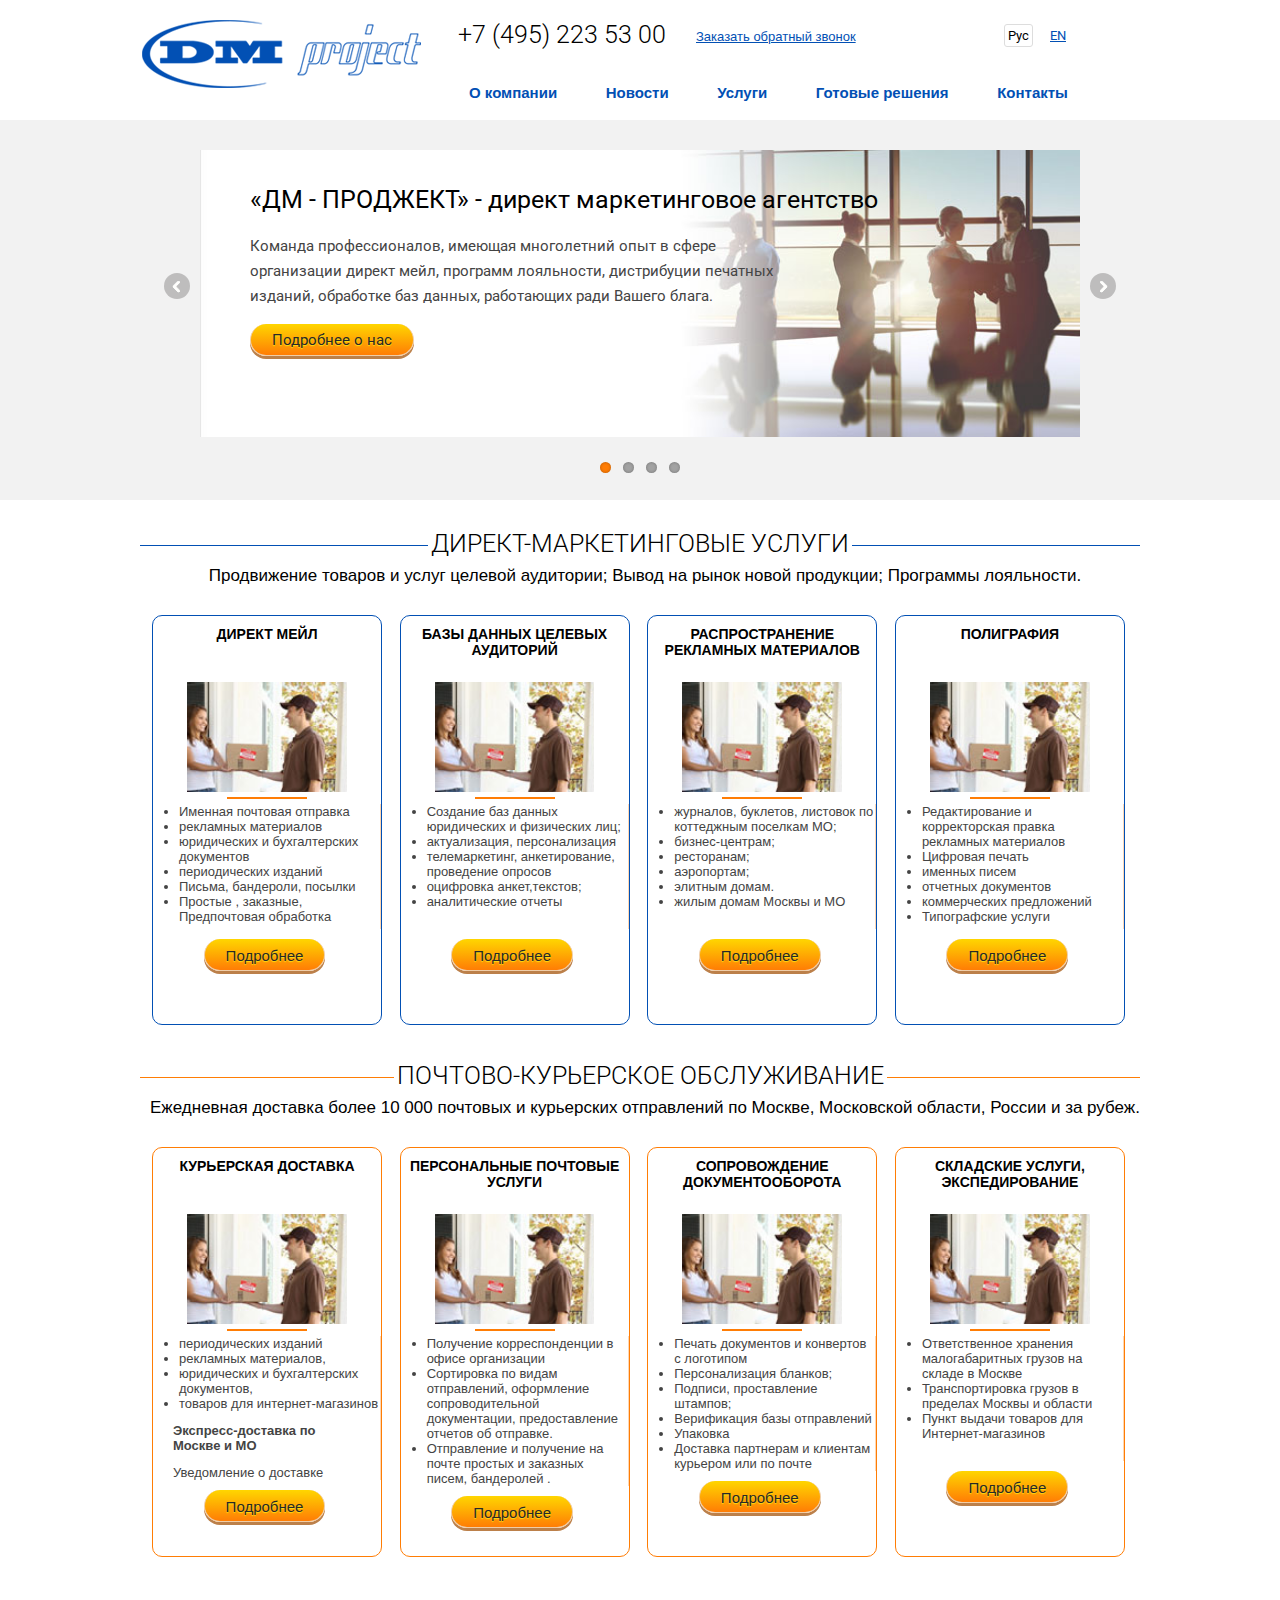
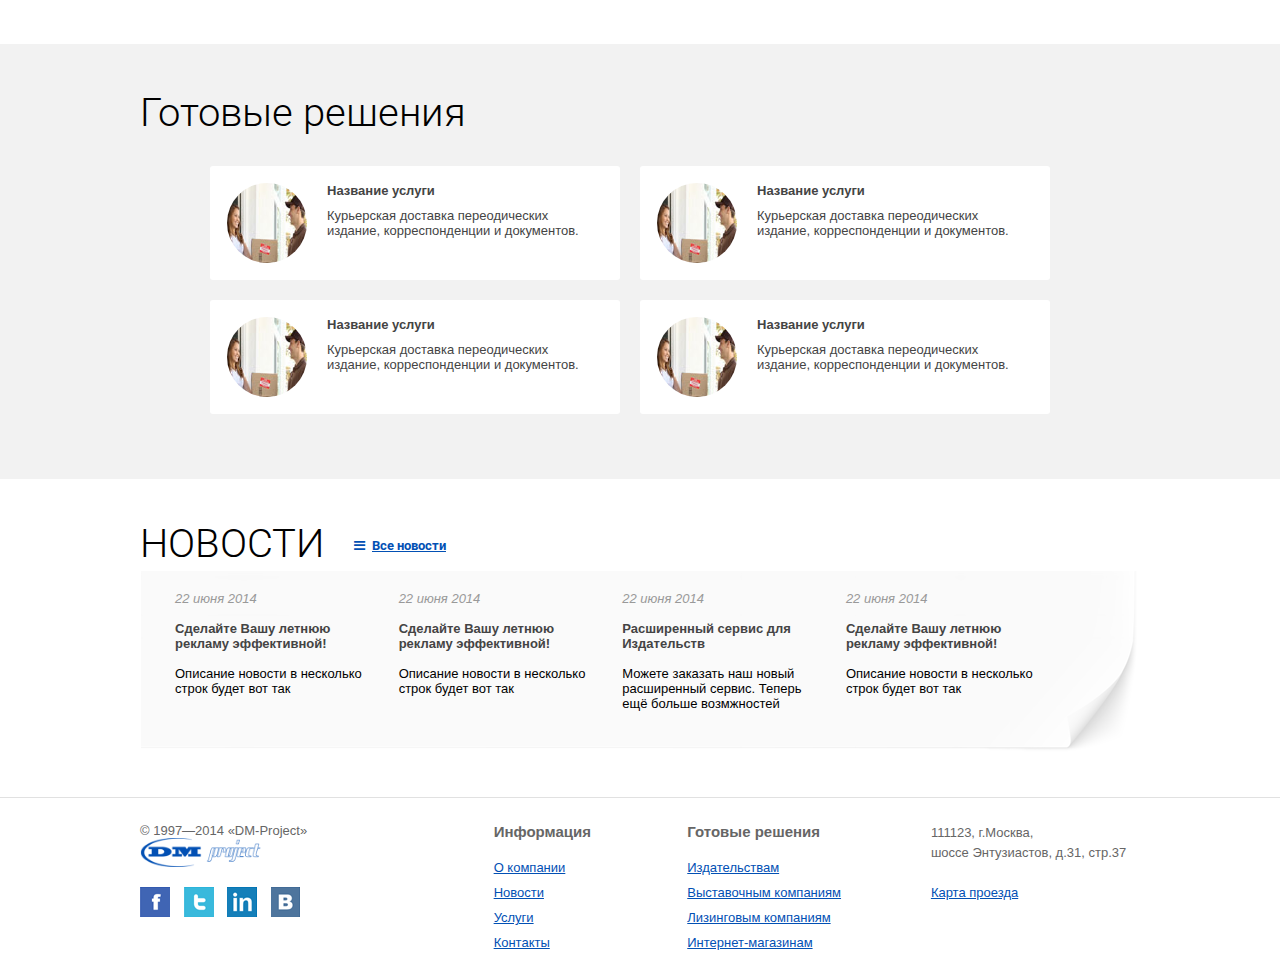
<file: index.html>
<!DOCTYPE html>
<html>
	<head>
		<meta charset="utf-8">
		<link rel="stylesheet" href="css/style.css">
		<link rel="stylesheet" href="css/flexslider.css">
		<link rel="stylesheet" href="css/font-awesome.css">
		<title>Home</title>
		<script src="http://ajax.googleapis.com/ajax/libs/jquery/1.11.1/jquery.min.js"></script>
		<script src="js/jquery.flexslider.js"></script>
		<script src="js/script.js"></script>
		<!--[if lt IE 9]>
		<script src="http://html5shim.googlecode.com/svn/trunk/html5.js"></script>
		<![endif]-->
		<link href='http://fonts.googleapis.com/css?family=Roboto:400,300,300italic,400italic,500,500italic,700,700italic&subset=latin,cyrillic-ext' rel='stylesheet' type='text/css'>
	</head>
	<body>
	<div class="header">
		<div class="container">
			<div class="logo"><img src="images/logo.png" alt="" /></div>
			<div class="phone">+7 (495) 223 53 00</div>
			<div class="callback"><a href="#">Заказать обратный звонок</a></div>
			<div class="language">
				<span class="curent">Рус</span>
				<span><a href="#">EN</a></span>
			</div>
			<div class="menu">
				<ul class="nav">
					<li><a href="#">О компании</a></li>
					<li><a href="#">Новости</a></li>
					<li><a href="#">Услуги</a></li>
					<li class="dropdown"><a href="#">Готовые решения</a>
						<div class="submenu">
							<ul>
								<li><a href="#">Издательствам</a></li>
								<li><a href="#">Выставочным компаниям</a></li>
								<li><a href="#">Лизинговым компаниям</a></li>
								<li><a href="#">Интернет-магазинам</a></li>
								
							</ul>
						</div>
					</li	>
					<li><a href="#">Контакты</a></li>
				</ul>
			</div>
		</div>
	</div>
	<!-- ####################### HEADER END ########################### -->
	<div class="slider-wrap">
		<div class="container">
			<div class="flexslider">
  <ul class="slides">
    <li>
      <img src="images/slider-1.jpg" alt="" />
	  <div class="caption-slider">
		<h3>«ДМ - ПРОДЖЕКТ» - директ маркетинговое агентство</h3>
		<p>Команда профессионалов, имеющая многолетний опыт в сфере организации директ мейл, программ лояльности, дистрибуции печатных изданий, обработке баз данных, работающих ради Вашего блага.</p>
		<a href="#" class="slide-btn" >Подробнее о нас</a>
	  </div>
    </li>
    <li>
      <img src="images/slider-1.jpg" alt="" />
    </li>
    <li>
      <img src="images/slider-1.jpg" alt="" />
    </li>
    <li>
      <img src="images/slider-1.jpg" alt="" />
    </li>
  </ul>
</div>
		</div>
	</div>
	<!-- ##############################SLIDER END################################-->
	<div class="main">
		<div class="container">
		
			<div class="grid-12 direct">
			<h2><span>Директ-маркетинговые услуги</span></h2>
				<div class="box-l">
				<p class="box-p">Продвижение товаров и услуг целевой аудитории;       Вывод на рынок новой продукции;
Программы лояльности.
</p>
					<!-- item 1 -->
					<a href="#" >
					<div class="border-i"><div class="item">
					<h3>Директ мейл</h3>
					<div class="image"><img src="images/img-post.jpg" alt="" /></div>
					<span class="line"></span>
						<div class="desc">
							
							 
							<ul>
							<li>Именная почтовая отправка</li>
							<li>рекламных материалов</li>
							<li>юридических и бухгалтерских документов</li>
							<li>периодических изданий</li>
							<li>Письма, бандероли, посылки</li>
							<li>Простые , заказные, Предпочтовая обработка</li>
							</ul>
							
						</div>
						<div class="more"><a href="#" class="slide-btn" >Подробнее</a></div>
					</div>
					</div>
					</a>
					<!-- item end -->
					
					
					<!-- item 3 -->
					<a href="#">
					<div class="border-i"><div class="item">
						<h3>Базы  данных  целевых аудиторий</h3>
						<div class="image"><img src="images/img-post.jpg" alt="" /></div>
						<span class="line"></span>
						<div class="desc">
							
							<ul>
							<li>Создание баз данных юридических и физических лиц;</li>
							<li>актуализация, персонализация </li>
							<li>телемаркетинг, анкетирование, проведение опросов</li>
							<li>оцифровка анкет,текстов;</li>
							<li>аналитические отчеты</li>
							
							</ul>
							
						</div>
						<div class="more"><a href="#" class="slide-btn" >Подробнее</a></div>
					</div></div>
					</a>
					<!-- item end -->
					<!-- item 4 -->
					<a href="#">
					<div class="border-i"><div class="item">
						<h3>Распространение рекламных  материалов</h3>
						<div class="image"><img src="images/img-post.jpg" alt="" /></div>
						<span class="line"></span>
						<div class="desc">
							
							<ul>
							<li>журналов, буклетов, листовок по коттеджным поселкам МО; </li>
							<li>бизнес-центрам; </li>
							<li>ресторанам;</li>
							<li>аэропортам;</li>
							<li>элитным домам.</li>
							<li>жилым домам Москвы и МО</li>
							</ul>
							
						</div>
						<div class="more"><a href="#" class="slide-btn" >Подробнее</a></div>
					</div></div>
					</a>
					<!-- item end -->
					
					<!-- item 6 -->
					<a href="#">
					<div class="border-i"><div class="item">
						<h3>Полиграфия</h3>
						<div class="image"><img src="images/img-post.jpg" alt="" /></div>
						<span class="line"></span>
						<div class="desc">
							
							<ul>
							<li>Редактирование и корректорская правка рекламных материалов</li>
							<li>Цифровая печать</li>
							<li>именных писем</li>
							<li>отчетных документов</li>
							<li>коммерческих предложений</li>
							<li>Типографские услуги</li>
							</ul>
							
							
						</div>
						<div class="more"><a href="#" class="slide-btn" >Подробнее</a></div>
					</div></div>
					</a>
					<!-- item end -->
				</div><!-- box end -->
			</div><!-- grid-6 end -->
			<div class="grid-12 post">
				<h2><span>Почтово-курьерское обслуживание</span></h2>
				<div class="box-r">
					<p class="box-p">Ежедневная доставка более  10 000 почтовых и курьерских отправлений по Москве, Московской области, России и за рубеж. </p>
					<!-- item 1 -->
					<a href="#">
					<div class="border-i"><div class="item">
						<h3>Курьерская доставка</h3>
						<div class="image"><img src="images/img-post.jpg" alt="" /></div>
						<span class="line"></span>
						<div class="desc">
							
							<ul>
							<li>периодических    изданий</li>
							<li>рекламных материалов,</li>
							<li>юридических и бухгалтерских документов,</li>
							<li>товаров для интернет-магазинов</li>
							
							</ul>
							<p><strong>Экспресс-доставка по Москве и МО</strong></p>
<p>Уведомление о доставке</p>
						</div>
						<div class="more"><a href="#" class="slide-btn" >Подробнее</a></div>
					</div></div>
					</a>
					<!-- item end -->
					<!-- item 2 -->
					<a href="#">
					<div class="border-i"><div class="item">
						<h3>Персональные почтовые услуги</h3>
						<div class="image"><img src="images/img-post.jpg" alt="" /></div>
						<span class="line"></span>
						<div class="desc">
							
							<ul>
							<li>Получение корреспонденции в офисе организации </li>
							<li>Сортировка по видам отправлений, оформление сопроводительной документации, предоставление отчетов об отправке.</li>
							<li>Отправление  и получение на почте простых и заказных писем, бандеролей .</li>
							
							
							</ul>
							
						</div>
						<div class="more"><a href="#" class="slide-btn" >Подробнее</a></div>
					</div></div>
					</a>
					<!-- item end -->
					<!-- item 3 -->
					<a href="#">
					<div class="border-i"><div class="item">
						<h3>Сопровождение документооборота</h3>
						<div class="image"><img src="images/img-post.jpg" alt="" /></div>
						<span class="line"></span>
						<div class="desc">
							
							<ul>
							<li>Печать документов и конвертов с логотипом</li>
							<li>Персонализация бланков;</li>
							<li>Подписи, проставление штампов;</li>
							<li>Верификация базы отправлений</li>
							<li>Упаковка</li>
							<li>Доставка партнерам и клиентам курьером или по почте</li>
							
							</ul>
							
						</div>
						<div class="more"><a href="#" class="slide-btn" >Подробнее</a></div>
					</div></div>
					</a>
					<!-- item end -->
					<!-- item 4 -->
					<a href="#" >
					<div class="border-i"><div class="item">
						<h3>Складские услуги, экспедирование</h3>
						<div class="image"><img src="images/img-post.jpg" alt="" /></div>
						<span class="line"></span>
						<div class="desc">
							
							<ul>
							<li>Ответственное хранения малогабаритных грузов на складе в Москве</li>
							<li>Транспортировка грузов в пределах Москвы и области</li>
							<li>Пункт выдачи товаров для Интернет-магазинов</li>
							
							
							</ul>
							
						</div>
						<div class="more"><a href="#" class="slide-btn" >Подробнее</a></div>
					</div></div>
					</a>
					<!-- item end -->
					<!-- item 5 -->
					
					
				</div><!-- box end -->
			</div><!-- grid-6 end -->
		</div>
	</div>
	<div class="main-grey">
	<div class="container">
		<h2>Готовые решения</h2>
		<div class="box">
			<div class="grid-6">
				<a href="#"><div class="solution">
						<div class="image-circle"><img src="images/img-post.jpg" alt="" /></div>
						<div class="text">
							<h3>Название услуги</h3>
							<p>Курьерская доставка переодических издание, корреспонденции и документов.</p>
							
						</div>
					</div></a>
				<a href="#"><div class="solution">
						<div class="image-circle"><img src="images/img-post.jpg" alt="" /></div>
						<div class="text">
							<h3>Название услуги</h3>
							<p>Курьерская доставка переодических издание, корреспонденции и документов.</p>
							
						</div>
					</div></a>
			</div>
			<div class="grid-6">
				<a href="#"><div class="solution">
						<div class="image-circle"><img src="images/img-post.jpg" alt="" /></div>
						<div class="text">
							<h3>Название услуги</h3>
							<p>Курьерская доставка переодических издание, корреспонденции и документов.</p>
							
						</div>
					</div></a>
				<a href="#"><div class="solution">
						<div class="image-circle"><img src="images/img-post.jpg" alt="" /></div>
						<div class="text">
							<h3>Название услуги</h3>
							<p>Курьерская доставка переодических издание, корреспонденции и документов.</p>
							
						</div>
					</div></a>
			</div>
		</div>
	</div>
	</div><!-- ####################### main grey end ##################### -->
	<div class="news">
		<div class="container">
			<h2>Новости <span> <a href="#"><i class="icon-reorder"></i>Все новости</a></span></h2>
			<div class="box-news">
				<div class="news-post">
					<span class="date">22 июня 2014</span>
					<p><a href="#">Сделайте Вашу летнюю рекламу эффективной! <i class="icon-chevron-right"></i></a></p>
					<p>Описание новости в несколько строк будет вот так</p>
				</div>
				<div class="news-post">
					<span class="date">22 июня 2014</span>
					<p><a href="#">Сделайте Вашу летнюю рекламу эффективной! <i class="icon-chevron-right"></i></a></p>
					<p>Описание новости в несколько строк будет вот так</p>
				</div>
				<div class="news-post">
					<span class="date">22 июня 2014</span>
					<p><a href="#">Расширенный сервис для Издательств <i class="icon-chevron-right"></i></a></p>
					<p>Можете заказать наш новый расширенный сервис. Теперь ещё больше возмжностей</p>
				</div>
				<div class="news-post">
					<span class="date">22 июня 2014</span>
					<p><a href="#">Сделайте Вашу летнюю рекламу эффективной! <i class="icon-chevron-right"></i></a></p>
					<p>Описание новости в несколько строк будет вот так</p>
				</div>
			</div>
		</div>
	</div><!-- ####################### news end ##################### -->
	<div class="bottom">
		<div class="container">
			<div class="footer">
				<div class="column1">
					<p class="copy">© 1997—2014 «DM-Project»</p>
					<p class="l-bottom"><img src="images/logo.png" alt="" /></p>
					<ul class="social">
						<li class="facebook"><a href="#" title="facebook" >Facebook</a></li>
						<li class="twiter"><a href="#" title="twiter">Twiter</a></li>
						<li class="in"><a href="#" title="in">In</a></li>
						<li class="vk"><a href="#" title="Vk">Vk</a></li>
					</ul>
				</div>
				<div class="column2">
					<h3>Информация</h3>
					<ul>
						<li><a href="#">О компании</a></li>
						<li><a href="#">Новости</a></li>
						<li><a href="#">Услуги</a></li>
						<li><a href="#">Контакты</a></li>
					</ul>
				</div>
				<div class="column3">
					<h3>Готовые решения</h3>
					<ul>
						<li><a href="#">Издательствам</a></li>
						<li><a href="#">Выставочным компаниям</a></li>
						<li><a href="#">Лизинговым компаниям</a></li>
						<li><a href="#">Интернет-магазинам</a></li>
					</ul>
				</div>
				<div class="column4">
					<p>111123, г.Москва,</p>
					<p> шоссе Энтузиастов, д.31, стр.37</p>
					<p><a href="#">Карта проезда</a></p>
				</div>
			</div>
		</div>
	</div>
	</body>
</html>
</file>
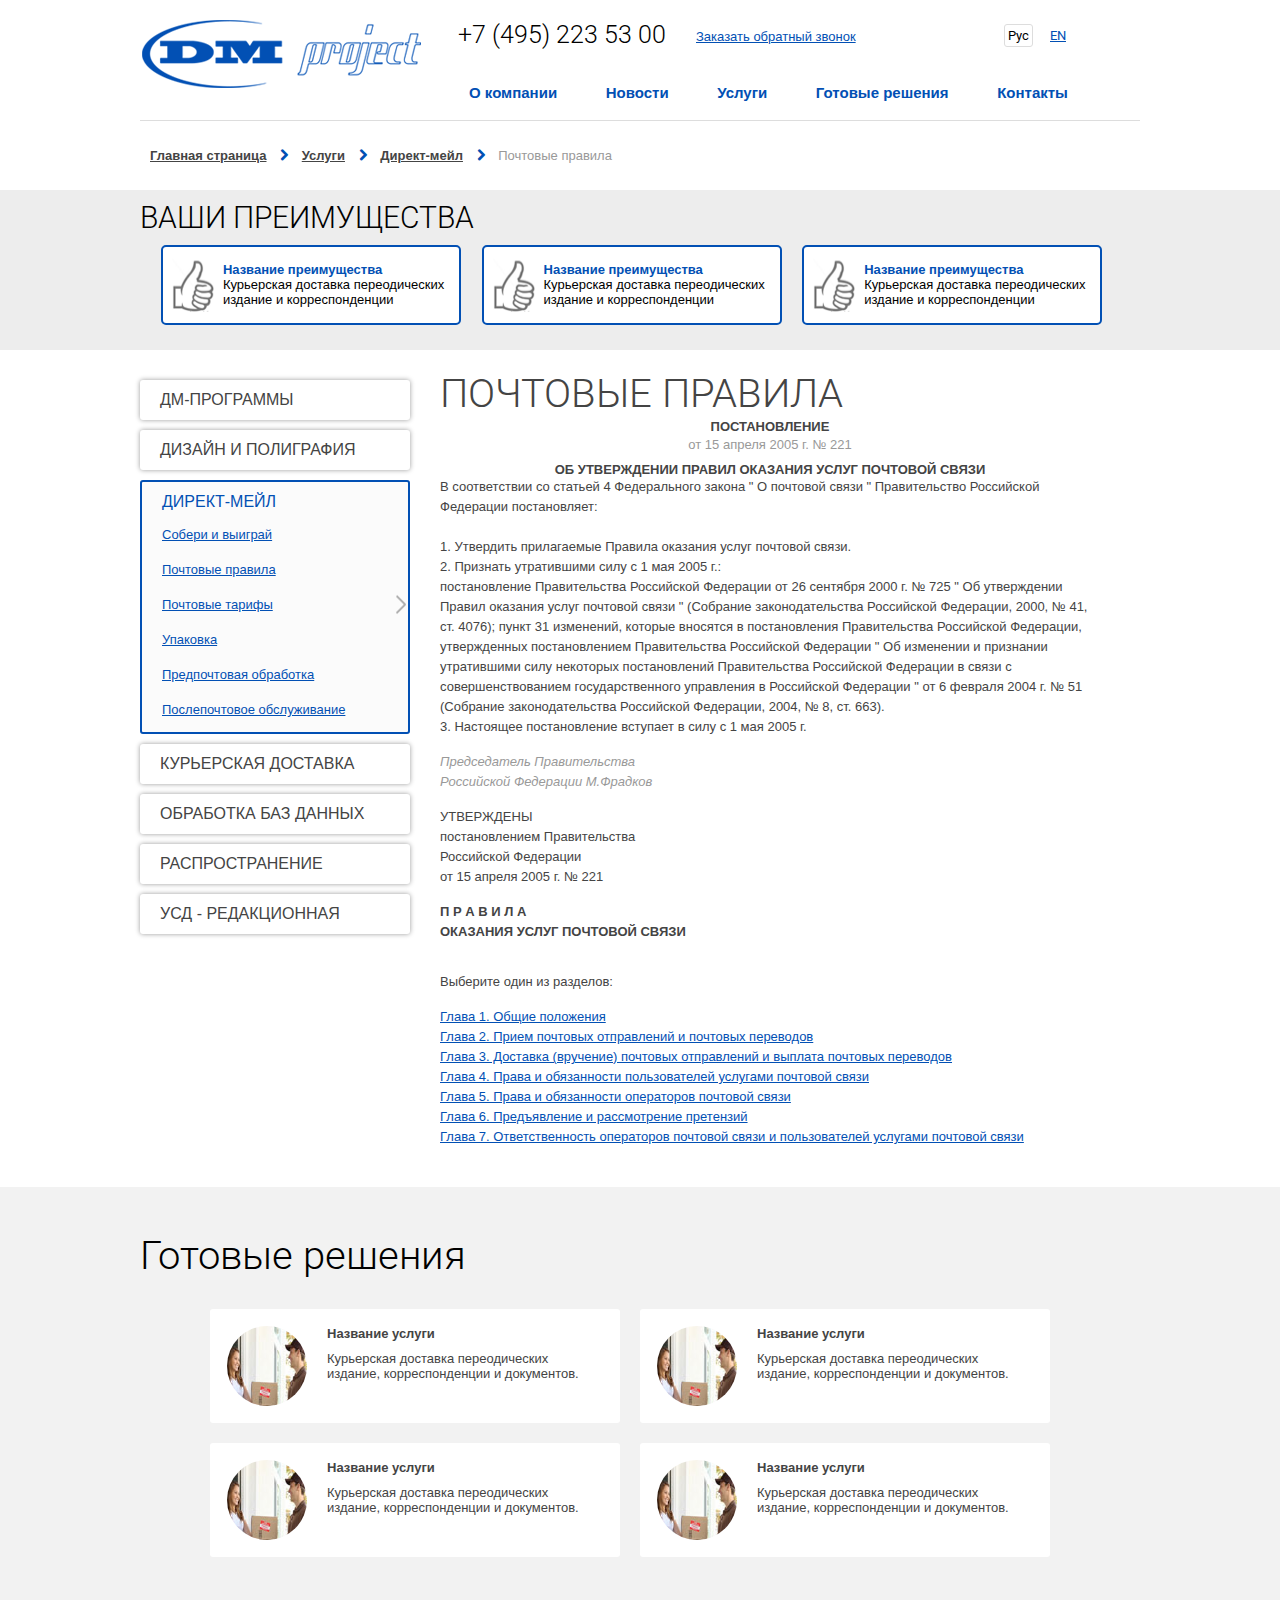
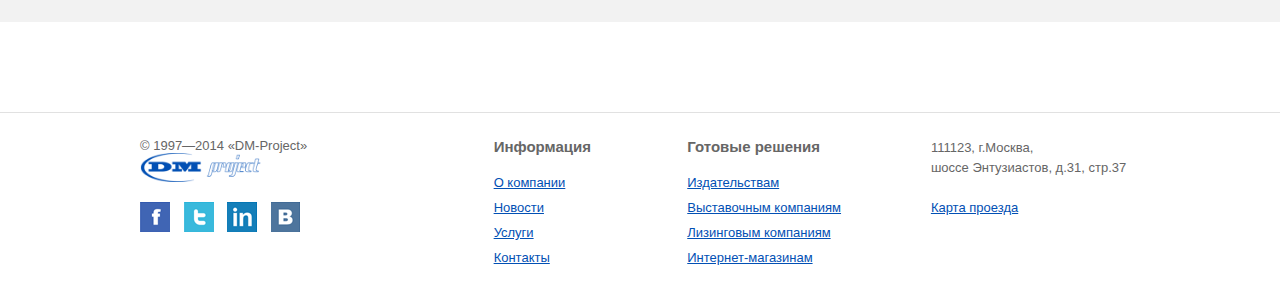
<file: service.html>
<!DOCTYPE html>
<html>
	<head>
		<meta charset="utf-8">
		<link rel="stylesheet" href="css/style.css">
		<link rel="stylesheet" href="css/flexslider.css">
		<link rel="stylesheet" href="css/font-awesome.css">
		<title>Service</title>
		<script src="http://ajax.googleapis.com/ajax/libs/jquery/1.11.1/jquery.min.js"></script>
		<script src="js/jquery.flexslider.js"></script>
		<script src="js/script.js"></script>
		<!--[if lt IE 9]>
		<script src="http://html5shim.googlecode.com/svn/trunk/html5.js"></script>
		<![endif]-->
		<link href='http://fonts.googleapis.com/css?family=Roboto:400,300,300italic,400italic,500,500italic,700,700italic&subset=latin,cyrillic-ext' rel='stylesheet' type='text/css'>
	</head>
	<body>
	<div class="header">
		<div class="container">
			<div class="logo"><img src="images/logo.png" alt="" /></div>
			<div class="phone">+7 (495) 223 53 00</div>
			<div class="callback"><a href="#">Заказать обратный звонок</a></div>
			<div class="language">
				<span class="curent">Рус</span>
				<span><a href="#">EN</a></span>
			</div>
			<div class="menu">
				<ul class="nav">
					<li><a href="#">О компании</a></li>
					<li><a href="#">Новости</a></li>
					<li><a href="#">Услуги</a></li>
					<li class="dropdown"><a href="#">Готовые решения</a>
						<div class="submenu">
							<ul>
								<li><a href="#">Издательствам</a></li>
								<li><a href="#">Выставочным компаниям</a></li>
								<li><a href="#">Лизинговым компаниям</a></li>
								<li><a href="#">Интернет-магазинам</a></li>
								
							</ul>
						</div>
					</li	>
					<li><a href="#">Контакты</a></li>
				</ul>
			</div>
		</div>
	</div>
	<!-- ####################### HEADER END ########################### -->
	<div class="container">
		<div class="breadcrumb">
			<ul>
				<li><a href="#">Главная страница</a> <i class="icon-chevron-right"></i></li>
				<li><a href="#">Услуги</a> <i class="icon-chevron-right"></i></li>
				<li><a href="#">Директ-мейл</a> <i class="icon-chevron-right"></i></li>
				<li>Почтовые правила</li>
			</ul>
		</div>
	</div>
	<div class="our-p">
		<div class="container">
			<h2>Ваши преимущества</h2>
			<div class="d-item-block">
				<span>Название преимущества</span>
				<p>Курьерская доставка переодических издание и корреспонденции</p>
			</div>
			<div class="d-item-block">
				<span>Название преимущества</span>
				<p>Курьерская доставка переодических издание и корреспонденции</p>
			</div>
			<div class="d-item-block">
				<span>Название преимущества</span>
				<p>Курьерская доставка переодических издание и корреспонденции</p>
			</div>
		</div>
	</div>
	<div class="main-inner">
		<div class="container">
		<div class="sidebar">
			<ul class="sidebar-nav">
				<li><a href="#">дм-программы</a></li>
				<li><a href="#">Дизайн и полиграфия</a></li>
				<li class="active"><a href="#">директ-мейл</a>
					<ul class="sub">
						<li><a href="#">Собери и выиграй</a></li>
						<li><a href="#">Почтовые правила</a></li>
						<li class="drop-left"><a href="#">Почтовые тарифы </a>
							<ul>
								<li><a href="#">Рассылка писем</a></li>
								<li><a href="#">Рассылка бандеролей</a></li>
								<li><a href="#">Рассылка посылок</a></li>
								<li><a href="#">Рассылка заказной и ценной почты
</a></li>
							</ul>
						</li>
						<li><a href="#">Упаковка</a></li>
						<li><a href="#">Предпочтовая обработка</a></li>
						<li><a href="#">Послепочтовое обслуживание</a></li>
					</ul>
				</li>
				<li><a href="#">курьерская доставка</a></li>
				<li><a href="#">Обработка баз данных</a></li>
				<li><a href="#">распространение</a></li>
				<li><a href="#">УСД - Редакционная </a></li>
			</ul>
		</div>
		<div class="r-column">
			<h1>почтовые правила</h1>
			<div class="service-text">
				<p class="center"><b>ПОСТАНОВЛЕНИЕ</b></p>
<span class="center">от 15 апреля 2005 г. № 221</span>

<h3>Об утверждении Правил оказания услуг почтовой связи</h3>

<p>В соответствии со статьей 4 Федерального закона " О почтовой связи " Правительство Российской Федерации постановляет:
<br />
<br />
<p>1. Утвердить прилагаемые Правила оказания услуг почтовой связи.<p>

<p>2. Признать утратившими силу с 1 мая 2005 г.:</p>

<p>постановление Правительства Российской Федерации от 26 сентября 2000 г. № 725 " Об утверждении Правил оказания услуг почтовой связи " (Собрание законодательства Российской Федерации, 2000, № 41, ст. 4076);
пункт 31 изменений, которые вносятся в постановления Правительства Российской Федерации, утвержденных постановлением Правительства Российской Федерации " Об изменении и признании утратившими силу некоторых постановлений Правительства Российской Федерации в связи с совершенствованием государственного управления в Российской Федерации " от 6 февраля 2004 г. № 51 (Собрание законодательства Российской Федерации, 2004, № 8, ст. 663).</p>
<p>3. Настоящее постановление вступает в силу с 1 мая 2005 г.</p>
<br />
<p><span><i>Председатель Правительства</i></span></p>
<p><span><i>Российской Федерации М.Фрадков</i></span></p>
<br />
<p>УТВЕРЖДЕНЫ</p>
<p>постановлением Правительства</p>
<p>Российской Федерации</p>
<p>от 15 апреля 2005 г. № 221</p>
<br />
<p><b>П Р А В И Л А</b></p>
<p><b>ОКАЗАНИЯ УСЛУГ ПОЧТОВОЙ СВЯЗИ</b></p>
<br /><br />
<p>Выберите один из разделов:</p>
<br />
<p><a href="#">Глава 1. Общие положения</a></p>
<p><a href="#">Глава 2. Прием почтовых отправлений и почтовых переводов</a></p>
<p><a href="#">Глава 3. Доставка (вручение) почтовых отправлений и выплата почтовых переводов</a></p>
<p><a href="#">Глава 4. Права и обязанности пользователей услугами почтовой связи</a></p>
<p><a href="#">Глава 5. Права и обязанности операторов почтовой связи</a></p>
<p><a href="#">Глава 6. Предъявление и рассмотрение претензий</a></p>
<p><a href="#">Глава 7. Ответственность операторов почтовой связи и пользователей услугами почтовой связи</a></p>
			</div>
		</div>
			
		</div>
	</div>
	<div class="main-grey">
	<div class="container">
		<h2>Готовые решения</h2>
		<div class="box">
			<div class="grid-6">
				<a href="#"><div class="solution">
						<div class="image-circle"><img src="images/img-post.jpg" alt="" /></div>
						<div class="text">
							<h3>Название услуги</h3>
							<p>Курьерская доставка переодических издание, корреспонденции и документов.</p>
							
						</div>
					</div></a>
				<a href="#"><div class="solution">
						<div class="image-circle"><img src="images/img-post.jpg" alt="" /></div>
						<div class="text">
							<h3>Название услуги</h3>
							<p>Курьерская доставка переодических издание, корреспонденции и документов.</p>
							
						</div>
					</div></a>
			</div>
			<div class="grid-6">
				<a href="#"><div class="solution">
						<div class="image-circle"><img src="images/img-post.jpg" alt="" /></div>
						<div class="text">
							<h3>Название услуги</h3>
							<p>Курьерская доставка переодических издание, корреспонденции и документов.</p>
							
						</div>
					</div></a>
				<a href="#"><div class="solution">
						<div class="image-circle"><img src="images/img-post.jpg" alt="" /></div>
						<div class="text">
							<h3>Название услуги</h3>
							<p>Курьерская доставка переодических издание, корреспонденции и документов.</p>
							
						</div>
					</div></a>
			</div>
		</div>
	</div>
	</div><!-- ####################### main grey end ##################### -->
	<div class="news">
		
	</div><!-- ####################### news end ##################### -->
	<div class="bottom">
		<div class="container">
			<div class="footer">
				<div class="column1">
					<p class="copy">© 1997—2014 «DM-Project»</p>
					<p class="l-bottom"><img src="images/logo.png" alt="" /></p>
					<ul class="social">
						<li class="facebook"><a href="#" title="facebook" >Facebook</a></li>
						<li class="twiter"><a href="#" title="twiter">Twiter</a></li>
						<li class="in"><a href="#" title="in">In</a></li>
						<li class="vk"><a href="#" title="Vk">Vk</a></li>
					</ul>
				</div>
				<div class="column2">
					<h3>Информация</h3>
					<ul>
						<li><a href="#">О компании</a></li>
						<li><a href="#">Новости</a></li>
						<li><a href="#">Услуги</a></li>
						<li><a href="#">Контакты</a></li>
					</ul>
				</div>
				<div class="column3">
					<h3>Готовые решения</h3>
					<ul>
						<li><a href="#">Издательствам</a></li>
						<li><a href="#">Выставочным компаниям</a></li>
						<li><a href="#">Лизинговым компаниям</a></li>
						<li><a href="#">Интернет-магазинам</a></li>
					</ul>
				</div>
				<div class="column4">
					<p>111123, г.Москва,</p>
					<p> шоссе Энтузиастов, д.31, стр.37</p>
					<p><a href="#">Карта проезда</a></p>
				</div>
			</div>
		</div>
	</div>
	</body>
</html>
</file>
<file: css/style.css>
/* 
    Document   : ${name}
    Created on : ${date}, ${time}
    Author     : ${user}
    Description:
        Purpose of the stylesheet follows.
*/
 
/* html5doctor.com Reset Stylesheet
v1.6.1
Last Updated: 2010-09-17
Author: Richard Clark - http://richclarkdesign.com Twitter: @rich_clark
*/
html,body,body div,span,object,iframe,h1,h2,h3,h4,h5,h6,p,blockquote,pre,abbr,address,cite,code,del,dfn,em,img,ins,kbd,q,samp,small,strong,sub,sup,var,b,i,dl,dt,dd,ol,ul,li,fieldset,form,label,legend,table,caption,tbody,tfoot,thead,tr,th,td,article,aside,canvas,details,figcaption,figure,footer,header,hgroup,menu,nav,section,summary,time,mark,audio,video{border:0;font-size:100%;vertical-align:baseline;margin:0;padding:0}article,aside,details,figcaption,figure,footer,header,hgroup,menu,nav,section{display:block}blockquote,q{quotes:none}blockquote:before,blockquote:after,q:before,q:after{content:none}ins{background-color:#ff9;color:#000;text-decoration:none}mark{background-color:#ff9;color:#000;font-style:italic;font-weight:700}del{text-decoration:line-through}abbr[title],dfn[title]{border-bottom:1px dotted;cursor:help}table{border-collapse:collapse;border-spacing:0}hr{display:block;height:1px;border:0;border-top:1px solid #ccc;margin:1em 0;padding:0}input,select{vertical-align:middle}
 
/* Minimal base styles
More Info: https://github.com/paulirish/html5-boilerplate/blob/362d0b7/css/style.css
*/
html{-ms-text-size-adjust:100%;-webkit-text-size-adjust:100%;overflow-y:scroll}
a:link{-webkit-tap-highlight-color:#0250b4}
a:hover,a:active{outline:none}
a{color:#0250b4}
a:hover{color: #FF7D05;}
ul,ol{margin-left:2em}
ol{list-style-type:decimal}
nav ul,nav li{list-style:none;list-style-image:none;margin:0}
small{font-size:85%}
b,strong,th{font-weight:700}
td{vertical-align:top}
sub,sup{font-size:75%;line-height:0;position:relative}
sup{top:-.5em}
sub{bottom:-.25em}
pre{padding:15px;white-space:pre-wrap;word-wrap:break-word}
.ie6 legend,.ie7 legend{margin-left:-7px}
button,input,select,textarea{font-family:sans-serif;font-size:100%;margin:0;overflow:visible;vertical-align:baseline;width:auto}
textarea{overflow:auto;vertical-align:text-top}
label,input[type=button],input[type=submit],input[type=image],button{cursor:pointer}
input::-moz-focus-inner,button::-moz-focus-inner{border:0;padding:0}
input:invalid,textarea:invalid{-moz-box-shadow:0 0 5px red;-webkit-box-shadow:0 0 5px red;border-radius:1px;box-shadow:0 0 5px red}
.no-boxshadow input:invalid,.no-boxshadow textarea:invalid{background-color:#f0dddd}
.ie7 img{-ms-interpolation-mode:bicubic}
 
/* ------------------------- Backgrounds */
/*body {background:url("../images/im_bg.gif") left top repeat;}*/
 
/* ------------------------- Generic */
body {
    /*color:#ffffff;*/
	font-size:13px;
	font-family:"Arial", sans-serif;
}
.clear {clear:both;}
img { /* Needed for mobile */
    display:block;
    margin-left:auto;
    margin-right:auto;
    width:100%;
}
 *{box-sizing:border-box;}
/* ------------------------- Typography */
strong {font-weight:bold;}
p {}
h1 {font-family: 'Roboto', sans-serif;}
h2 {font-family: 'Roboto', sans-serif;}
h3 {}
h4 {}
h5 {}
h6 {}
address {}
pre, code {font-family: monospace;}
 
/* Links */
a, a:visited, a:active {}
a:hover {}
 
/* ------------------------- Forms */
input {}
select {}
label {}
 
/* ------------------------- Lists */
 
/* ------------------------- Layout */
 .header{
	height:120px;
	padding:20px 0px;
	font-family: 'Roboto', sans-serif;
	
 }
.header .language {
position: absolute;
right: 65px;
top: 7px;
}
.header .language span{
	display:inline-block;
	margin:-3px 5px;
	padding: 3px;
	border: 1px solid transparent;
	border-radius:3px;
	zoom: 1;
    *display: inline;
}
.header .language span.curent{
	border: 1px solid #ddd;
}
.header .language span + span:hover{
	border: 1px solid #FF7D05;
}

.flexslider{
	padding:20px 30px;
}
.caption-slider{
	position:absolute;
	width: 800px;
	top:0px;
	padding:35px 10px 20px 50px;
	font-family: 'Roboto', sans-serif;
}
.caption-slider h3{
	font-size:25px;
	margin-bottom:20px;
	font-weight:400;
}
.caption-slider p{
	color:#444;
	font-size:15px;
	padding-right:200px;
	line-height:25px;
	margin-bottom:15px;
}
.slide-btn{
	background: #FFD600;
background: -moz-linear-gradient(top,#FFD600 0%,#FF7D05 100%);
background: -webkit-gradient(linear,left top,left bottom,color-stop(0%,#FFD600),color-stop(100%,#FF7D05));
background: -webkit-linear-gradient(top,#FFD600 0%,#FF7D05 100%);
background: -o-linear-gradient(top,#FFD600 0%,#FF7D05 100%);
background: -ms-linear-gradient(top,#FFD600 0%,#FF7D05 100%);
background: linear-gradient(to bottom,#FFD600 0%,#FF7D05 100%);
height: 32px;
line-height: 33px;
font-size: 15px;
color: #282828;
-moz-border-radius: 24px;
-webkit-border-radius: 24px;
border-radius: 24px;
text-shadow: 0 1px 1px #fee215;
-moz-box-shadow: 0 3px 0 0 #bc804a;
-webkit-box-shadow: 0 3px 0 0 #bc804a;
box-shadow: 0 3px 0 0 #bc804a;
border: 1px solid #f0cda7;
border-top-width: 0;
cursor: pointer;
position: relative;
text-align: center;
margin-bottom: 3px;
padding: 0 21px;
white-space: nowrap;
outline: 0;
display: inline-block;
text-decoration:none;
}
.slide-btn:hover{
	background: #fefdc4;
background: -moz-linear-gradient(top,#fefdc4 0%,#fbb600 49%,#ed9f19 77%,#e9b03f 100%);
background: -webkit-gradient(linear,left top,left bottom,color-stop(0%,#fefdc4),color-stop(49%,#fbb600),color-stop(77%,#ed9f19),color-stop(100%,#e9b03f));
background: -webkit-linear-gradient(top,#fefdc4 0%,#fbb600 49%,#ed9f19 77%,#e9b03f 100%);
background: -o-linear-gradient(top,#fefdc4 0%,#fbb600 49%,#ed9f19 77%,#e9b03f 100%);
background: -ms-linear-gradient(top,#fefdc4 0%,#fbb600 49%,#ed9f19 77%,#e9b03f 100%);
background: linear-gradient(to bottom,#fefdc4 0%,#fbb600 49%,#ed9f19 77%,#e9b03f 100%);
color: #282828;
}
 .container{
	width:1000px;
	margin:0 auto;
	position:relative;
 }
 .container:after, .container:before{
	content:"";
	display:table;
	clear:both;
 }
 .logo{
	float:left;
	width:288px;
 }
 .phone {
float: left;
margin-left: 30px;
font-size: 25px;
font-weight:300;
}
.callback{
	float: left;
margin-left: 30px;
font-family:"Arial", sans-serif;
line-height:33px;
}
.menu{
	float:left;
	margin-left:30px;
	font-family:"Arial", sans-serif;
	position:relative;
	z-index:99;
}
.menu ul.nav{
	margin:0px;
	padding:0px;
	list-style:none;
}
.menu ul.nav li{
	display:inline-block;
	padding: 25px 5px 2px 18px;
	zoom: 1;
    *display: inline;
}
.menu ul.nav li:first-child{
	padding-left:0px;
}
.menu ul.nav li a{
	display:block;
	font-size:15px;
	font-weight:bold;
	text-decoration:none;
	border: 1px solid transparent;
padding: 5px 10px;

}
.menu ul.nav li a:hover{
	border:1px solid #FF7D05;
	border-radius:5px;
}
.menu ul.nav li.dropdown{
	position:relative;
	/*z-index:5;*/
}
.menu ul.nav li.dropdown a{
	position: relative;
z-index: 2;

}
.menu ul.nav li.dropdown .submenu{
	position:absolute;
	display:none;
	background:#fff;
	box-shadow:0px 0px 10px rgba(0,0,0,0.5);
	padding: 58px 25px 15px 25px;
	top:0px;
	left:0px;
	min-width: 220px;
	border-bottom:4px solid #034ca8;
}
.menu ul.nav li.dropdown .submenu ul{
	margin:0px;
	padding:0px;
}
.menu ul.nav li.dropdown .submenu ul li{
	float:left;
	padding: 5px 0px;
}
.menu ul.nav li.dropdown .submenu ul li a{
	font-size:13px;
	text-decoration:underline;
	
}
.menu ul.nav li.dropdown:hover{
	text-decoration:none;
}
.menu ul.nav li.dropdown:hover .submenu{
	display:block;
}

/* SLIDER */
.slider-wrap{
	background:#f2f2f2;
	height:380px;
}
.main{
	padding:45px 0px;
}
.grid-12{
	/*float:left;*/
	width:100%;
	
}
.grid-6{
	float:left;
	width:50%;
}
.grid-12 .box-l{
	padding-left:10px;
}
.box-p{
	font-size:17px;
	text-align:center;
	line-height: 25px;
margin: 5px 0px;
}
.grid-12 .box-r{
	padding-left:10px;
}
div.grid-12.direct {
border-top: 1px solid #0250b4;
margin-bottom:30px;

}
div.grid-12.post {
border-top: 1px solid #FF7D05;
margin-bottom:20px;

}
.grid-12 h2{
	font-size:25px;
	font-weight:300;
	text-transform:uppercase;
	margin-bottom:0px;
	text-align:center;
	margin-top: -17px;
}
.grid-12 h2 span{
	background:#fff;
	padding:3px;
}
.border-i {
display: inline-block;
border:2px solid transparent;
margin: 20px 10px 20px 0px;
border-radius:10px;
box-sizing:border-box;
vertical-align: top;
zoom: 1;
    *display: inline;
}
.grid-12 .item{
zoom: 1;
    *display: inline;
padding:10px 0px;
box-sizing:border-box;
min-height: 410px;
width: 230px;
display: inline-block;
vertical-align: top;
border-radius:10px;
}
.direct a{display: inline-block;zoom: 1;*display: inline;}
.direct .item{
	width: 230px;
	border: 1px solid #0250b4;
}
.direct .border-i:hover{
	border: 2px solid #0250b4;
}
.border-i:hover .item{
	border:1px solid transparent;
}
.post .border-i:hover{
	border: 2px solid #FF7D05;
}
.post .item{
	border: 1px solid #FF7D05;
}
.grid-12 .item a {
text-decoration: none;
}
.direct .item:hover{
	background:#EFF3F5;
}
.post .item:hover{
	background:#FFF2E2;
}
.item .image {
/* float: left; */
overflow: hidden;
width: 70%;
/* margin-right: 20px; */
margin: 0 auto;
text-align: center;
}
.item .desc{
	color:#444;
	border-right: 1px solid #FDD7B4;
	min-height: 125px;
}
.item  h3{
	font-size:14px;
	text-align: center;
	text-transform: uppercase;
font-weight: 700;
	display:block;
	min-height:56px;
	color:#000;
}
.more{
	margin-top:10px;
	text-align:center;
	margin-right:5px;
}
span.line {
display: block;
width: 80px;
margin: 5px auto;
border-bottom: 2px solid #FF7D05;
}
.item .desc p{
	margin-top:12px;
	padding: 0px 20px;
}

.item .desc a{
	text-decoration:none;
	color:#333;
}
.item .desc a.more{
	display:block;
	margin-top:20px;
	font-weight:bold;
}
.main-grey{
	padding:45px 0px;
	background:#f2f2f2;
}
.main-grey h2{
	font-size:40px;
	font-weight:300;
	margin-bottom:30px;
}
.main-grey .box{
	padding:0px 70px;
}
.main-grey .box a{
	display:block;
	text-decoration:none;
}
.main-grey .box .solution{
	background:#fff;
	overflow:hidden;
	padding:15px;
	color:#444;
	border:1px solid #e7e6e6;
	border-radius:3px;
	-webkit-border-radius:3px;
	-moz-border-radius:3px;
	margin-bottom:20px;
	margin-right:20px;
	border:2px solid transparent;
	}
.main-grey .box .solution:hover{
	border:2px solid #FF7D05;
}
.box .solution .image-circle{
	width:80px;
	height:80px;
	border-radius:50%;
	float:left;
	overflow:hidden;
	margin-right:20px;
}
.box .solution .image-circle img{
	width:100px;
	height:100px;
}
.box .solution .text p{
	margin-top:10px;
}
.news{
	padding:45px 0px;
	border-bottom:1px solid #e1e1e1;
}
.news h2{
	font-size:40px;
	font-weight:300;
	line-height:40px;
	text-transform:uppercase;
}
.news h2 span{
	font-size:13px;
	line-height:40px;
	display:inline-block;
	vertical-align:middle;
	margin-left:20px;
	zoom: 1;
    *display: inline;
	
}
.news h2 span a{
	font-weight:bold;
	text-transform: initial;
}
.news h2 span i{
	color: #0250b4;
	margin-right:7px;
	font-weight:300;
	text-decoration:none;
}
.box-news{
	position:relative;
	padding:25px;
	background:url(../images/news-bg.png)no-repeat ;
	height:186px;
}
.news-post{
	display:inline-block;
	vertical-align:top;
	width:200px;
	margin:0px 10px;
	zoom: 1;
    *display: inline;
}
.news-post .date{
	display:block;
	font-style:italic;
	color:#999999;
	margin-bottom:15px;
}
.news-post a{
	color:#444;
	text-decoration:none;
	margin-bottom:15px;
	display:block;
	font-weight:bold;
}
.news-post a i{
	display:none;
	color: #0250b4;
}
.news-post a:hover i{
	display:inline-block;
	zoom: 1;
    *display: inline;
}
.footer{
	padding:25px 0px;
}
.footer img{
	max-width:100%;
}
.l-bottom{width:123px;}
.footer .column1, .footer .column2, .footer .column3, .footer .column4{
	display:inline-block;
	color:#666;
	vertical-align:top;
	zoom: 1;
    *display: inline;
}
.column1{
	width: 350px;
padding: 0px 20px 0px 0px;
}
.column2, .column3{
	width:190px;
}
.column4{
	padding-left:50px;
}
.column4 p{
	line-height:20px;
}
.column4 a{
	display:block;
	margin:20px 0px;
}
.footer h3{
	font-size:15px;
	margin-bottom:15px;
}
.footer ul{
	margin:0px;
	padding:0px;
	list-style:none;
}
.footer ul li{
	padding:5px 0px;
}
.footer ul li a{
	font-size:13px;
	
}
ul.social{
	margin:20px 0px 0px 0px;
	padding:0px;
	list-style:none;
}
ul.social li{
	display:inline-block;
	background:url(../images/social.png)no-repeat;
	margin-right:10px;
	zoom: 1;
    *display: inline;
}
ul.social li.facebook{
	background-position:0px 0px;
}
ul.social li.twiter{
	background-position: -41px 0px;
}
ul.social li.in{
	background-position: -83px 0px;
}
ul.social li.vk{
	background-position: -125px 0px;
}
ul.social li a{
	text-indent:-999px;
	display:block;
	width:30px;
	height:30px;
}
.breadcrumb{
	border-top:1px solid #ddd;
	height:70px;
}
.breadcrumb ul{
	margin:0px;
	padding:0px;
	list-style;none;
}
.breadcrumb ul li{
	display:inline-block;
	line-height:70px;
	color:#999999;
	padding-left:10px;
	zoom: 1;
    *display: inline;
}
.breadcrumb ul li i{
	color:#0250b4;
	margin-top:2px;
}
.breadcrumb ul li a{
	text-decoration:none;
	display:inline-block;
	color:#444;
	font-weight:bold;
	text-decoration:underline;
	margin-right:10px;
}
.our-p{
	background:#ededed;
	padding:10px 0px;
	height:160px;
	box-sizing:border-box;
	text-align:center;
}
.our-p h2{
	font-size:30px;
	font-weight:300;
	text-transform:uppercase;
	text-align:left;
	margin-bottom:10px;
}
.d-item-block{
	display:inline-block;
	background:#fff url(../images/class.png)no-repeat left center;
	padding-left:60px;
	padding-top:15px;
	width:300px;
	height:80px;
	margin-right:17px;
	text-align:left;
	border:2px solid #0250b4;
	border-radius:5px;
	zoom: 1;
    *display: inline;
}
.d-item-block span{
	color:#0250b4;
	font-size:13px;
	font-weight:bold;
}
.main-inner{
	padding-top:20px;
}
.sidebar{
	float:left;
	width:270px;
	padding-top:10px;
}
.r-column{
	float:left;
	width:700px;
	padding-left:30px;
}
.r-column h1{
	font-size:40px;
	font-weight:300;
	color:#444;
	text-transform:uppercase;
}
.service-text{
	padding-bottom:40px;
	padding-right:10px;
}
.service-text p{
	font-size:13px;
	line-height:20px;
	color:#444444;
	
}
.service-text .center{
	text-align:center;
	
}
.service-text span{
	color:#999;
}
.service-text span.center{
	display:block;
	color:#999;
	margin-bottom:10px;
}
.service-text h3{
	text-align:center;
	text-transform:uppercase;
	color:#444;
	font-size:13px;
}
.sidebar-nav{
	margin:0px;
	padding:0px;
	list-style:none;
}
.sidebar-nav li{
	display:block;
	padding-left:20px;
	border-radius:3px;
	box-shadow:0px 0px 5px rgba(0,0,0,0.4);
	margin-bottom:10px;
	position:relative;
}
.sidebar-nav li a{
	display:block;
	line-height:40px;
	text-transform:uppercase;
	color:#444444;
	font-size:16px;
	text-decoration:none;
}
.sidebar-nav li.active{
	border:2px solid #0250b4;
	background:#fbfbfb;
	box-shadow:0px 0px 0px;
}
.sidebar-nav li.active > a{
	color:#0250b4;
}
.sidebar-nav li.active ul{
	margin:0px;
	padding;0px;
}
.sidebar-nav li.active ul li{
	box-shadow:0px 0px 0px;
	padding:0px;
}
.sidebar-nav li.active ul li a{
	font-size:13px;
	line-height:25px;
	text-transform:initial;
	color:#0250b4;
	text-decoration:underline;
}
.sidebar-nav li.active ul li a:hover{
	color: #FF7D05;
	text-decoration:none;
}
.sidebar-nav li.active ul li ul{
	position:absolute;
	display:none;
	margin:0px;
	padding:10px;
	background:#fff;
	width:280px;
	border:2px solid #0250b4;
	z-index:999;
left: 100%;
top: -25px;
	border-radius:5px;
}
.sidebar-nav li.active ul li.drop-left > a{
	background:url(../images/arrow-right.png)no-repeat right center;
}
.sidebar-nav li.active ul li.drop-left:hover > ul{
	display:block;
}
/* ------------------------- Popups */
 
/* ------------------------- Media Queries */
 
/* ---------------------------------------------------------------------------- */
/* MEDIA QUERIES -------------------------------------------------------------- */
/* ---------------------------------------------------------------------------- */
 
/**
 * Print styles.
 *
 * Inlined to avoid required HTTP connection: www.phpied.com/delay-loading-your-print-css/
 */
@media print {
  * { background: transparent !important; color: black !important; text-shadow: none !important; filter:none !important;
  -ms-filter: none !important; } /* Black prints faster: sanbeiji.com/archives/953 */
  a, a:visited { color: #444 !important; text-decoration: underline; }
  a[href]:after { content: " (" attr(href) ")"; }
  abbr[title]:after { content: " (" attr(title) ")"; }
  .ir a:after, a[href^="javascript:"]:after, a[href^="#"]:after { content: ""; }  /* Don't show links for images, or javascript/internal links */
  pre, blockquote { border: 1px solid #999; page-break-inside: avoid; }
  thead { display: table-header-group; } /* css-discuss.incutio.com/wiki/Printing_Tables */
  tr, img { page-break-inside: avoid; }
  img { max-width: 100% !important; }
  @page { margin: 0.5cm; }
  p, h2, h3 { orphans: 3; widows: 3; }
  h2, h3{ page-break-after: avoid; }
}
 
/* Smartphones (portrait) ----------- */
@media only screen 
and (max-width : 320px) {
    /* Styles */
 
}
 
/* Smartphones (landscape) ----------- */
@media only screen 
and (min-width : 321px)
and (max-width : 480px) {
    /* Styles */
 
}
 
/* iPads (portrait) ----------- */
@media only screen 
and (min-width : 481px)
and (max-width : 768px) {
    /* Styles */
 
}
 
/* iPads (landscape) ----------- */
@media only screen 
and (min-width : 769px) 
and (max-width : 1024px) {
    /* Styles */
 
}
 
/* Larger screens ----------- */
@media only screen 
and (min-width : 1024px) {
    /* Styles */
 
}
</file>
